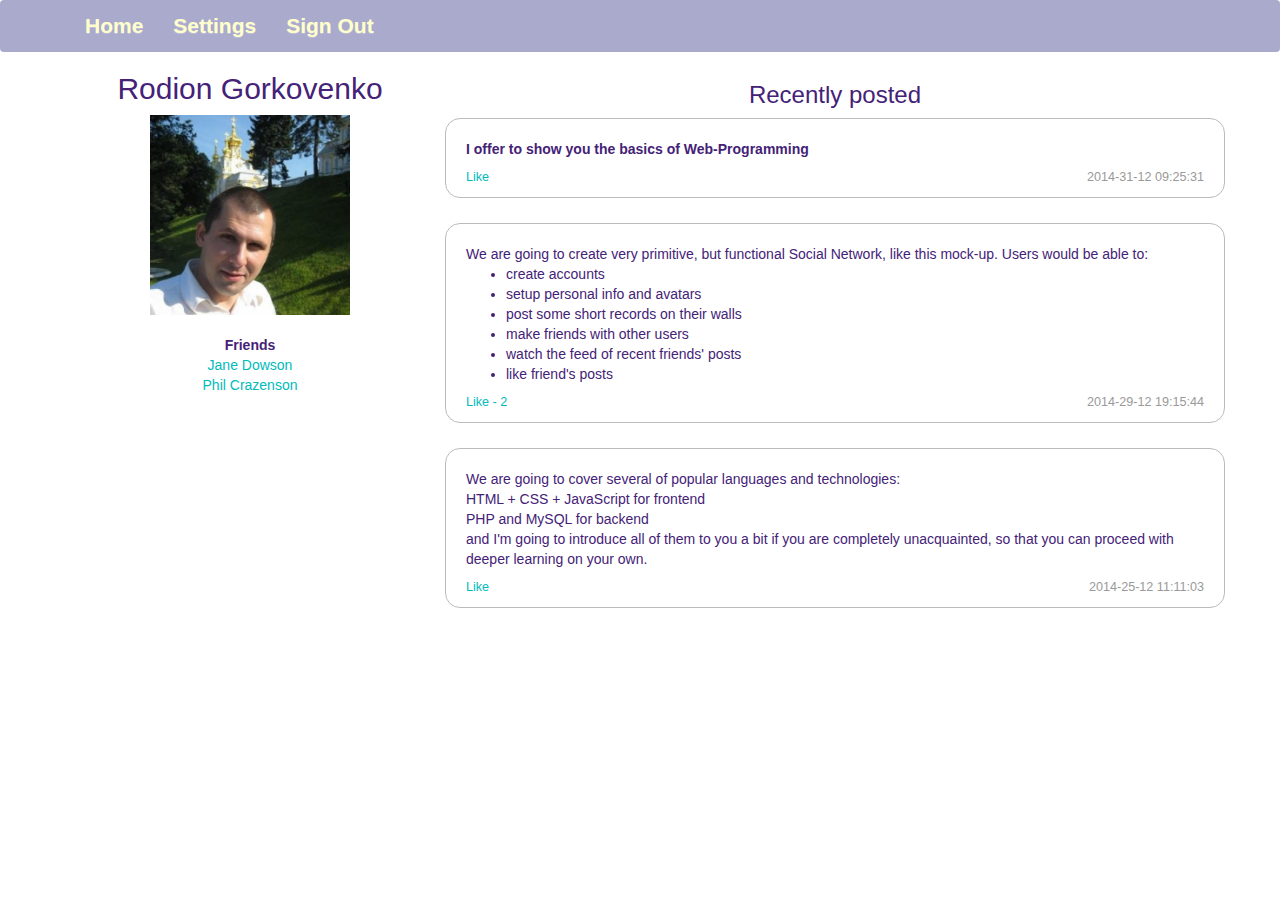
<file: index.html>
<!doctype html>

<html>

<head>
    <title>Mock page of basic social network for learning web-programming</title>
    <link href="css/bootstrap.min.css" rel="stylesheet"/>
    <link href="css/bootstrap-theme.min.css" rel="stylesheet"/>
    <link href="css/common.css" rel="stylesheet"/>
    <script src="js/jquery.min.js"></script>
    <script src="js/bootstrap.min.js"></script>
</head>

<body>
    
    <nav class="navbar" role="navigation">
        <div class="container">
            <ul class="nav navbar-nav">
                <li class="active">
                    <a href="#">Home</a>
                </li>
                <li>
                    <a href="#">Settings</a>
                </li>
                <li>
                    <a href="#">Sign Out</a>
                </li>
            </ul>
        </div>
    </nav>
    
    <div class="container">
        <div class="row">
            <span class="col-md-4 text-center">
                <h2>Rodion Gorkovenko</h2>
                <div class="row avatar">
                    <img src="./img/avatar.jpg" alt="Rodion Gork avatar"/>
                </div>
                <br/>
                <div class="row friends">
                    <div><strong>Friends</strong></div>
                    <div><a href="#">Jane Dowson</a></div>
                    <div><a href="#">Phil Crazenson</a></div>
                </div>
            </span>
            <span class="col-md-8">
                <h3 class="row text-center">Recently posted</h3>
                <div class="row post">
                    <strong>I offer to show you the basics of Web-Programming</strong>
                    <div class="row stats">
                        <span class="likes col-md-7"><a href="#">Like</a></span>
                        <span class="date col-md-5 text-right">2014-31-12 09:25:31</span>
                    </div>
                </div>
                <div class="row post">
                    We are going to create very primitive, but functional Social Network, like this mock-up.
                    Users would be able to:
                    <ul>
                        <li>create accounts</li>
                        <li>setup personal info and avatars</li>
                        <li>post some short records on their walls</li>
                        <li>make friends with other users</li>
                        <li>watch the feed of recent friends' posts</li>
                        <li>like friend's posts</li>
                    </ul>
                    <div class="row stats">
                        <span class="likes col-md-7">
                            <a href="#">Like</a>
                            <a href="#">- 2</a>
                        </span>
                        <span class="date col-md-5 text-right">2014-29-12 19:15:44</span>
                    </div>
                </div>
                <div class="row post">
                    We are going to cover several of popular languages and technologies:<br/>
                    HTML + CSS + JavaScript for frontend<br/>
                    PHP and MySQL for backend<br/>
                    and I'm going to introduce all of them to you a bit if you are completely unacquainted, so that
                    you can proceed with deeper learning on your own.
                    <div class="row stats">
                        <span class="likes col-md-7"><a href="#">Like</a></span>
                        <span class="date col-md-5 text-right">2014-25-12 11:11:03</span>
                    </div>
                </div>
            </span>
        </div>
    </div>

</body>
</html>
</file>
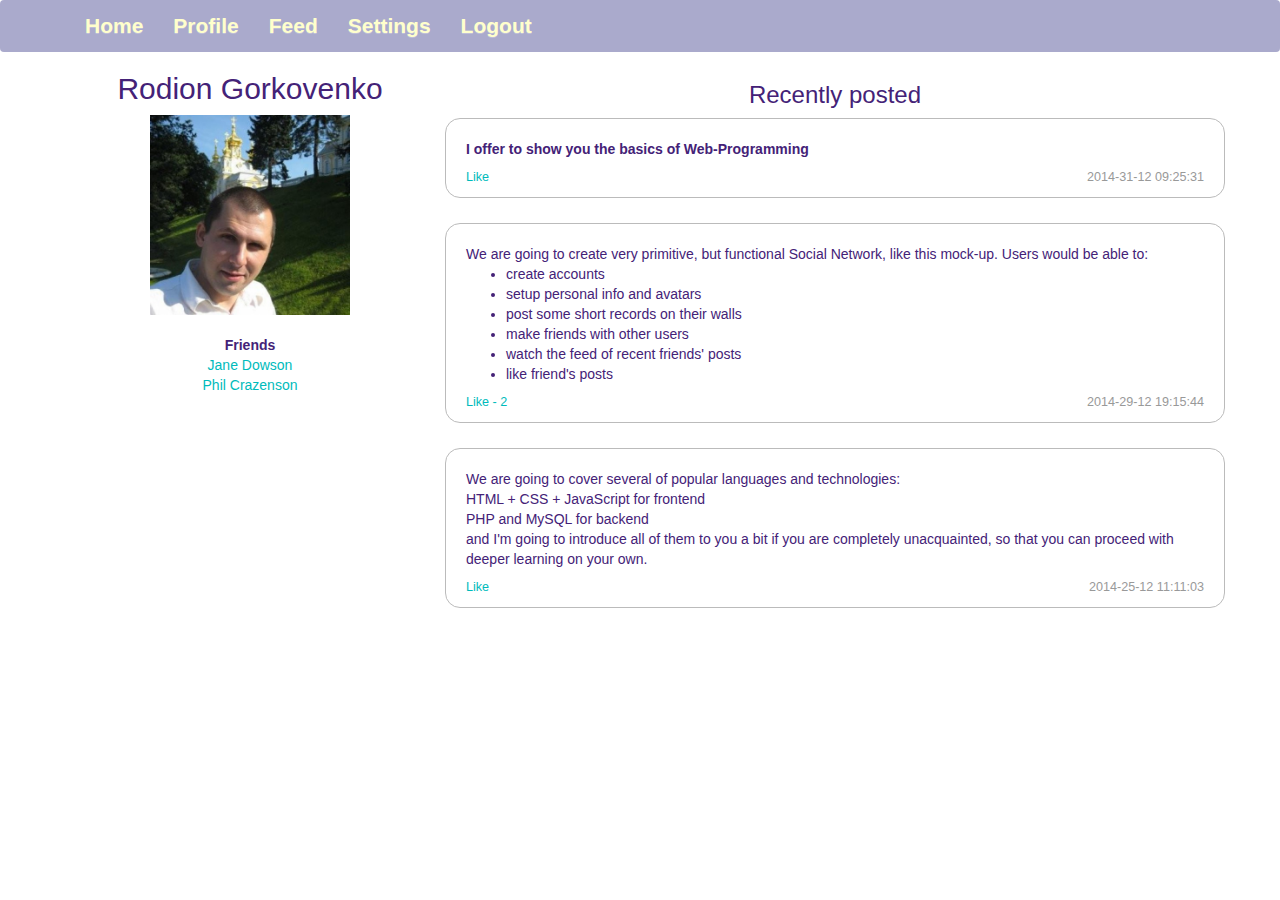
<file: profile.html>
<!doctype html>

<html>

<head>
    <title>Mock profile page of basic social network for learning web-programming</title>
    <link href="css/bootstrap.min.css" rel="stylesheet"/>
    <link href="css/bootstrap-theme.min.css" rel="stylesheet"/>
    <link href="css/common.css" rel="stylesheet"/>
    <script src="js/jquery.min.js"></script>
    <script src="js/bootstrap.min.js"></script>
</head>

<body>
    
    <nav class="navbar" role="navigation">
        <div class="container">
            <ul class="nav navbar-nav">
                <li class="active">
                    <a href="./index.html">Home</a>
                </li>
                <li>
                    <a href="./profile.html">Profile</a>
                </li>
                <li>
                    <a href="./notimpl.html">Feed</a>
                </li>
                <li>
                    <a href="./notimpl.html">Settings</a>
                </li>
                <li>
                    <a href="./notimpl.html">Logout</a>
                </li>
            </ul>
        </div>
    </nav>
    
    <div class="container">
        <div class="row">
            <span class="col-md-4 text-center">
                <h2>Rodion Gorkovenko</h2>
                <div class="row avatar">
                    <img src="./img/avatar.jpg" alt="Rodion Gork avatar"/>
                </div>
                <br/>
                <div class="row friends">
                    <div><strong>Friends</strong></div>
                    <div><a href="#">Jane Dowson</a></div>
                    <div><a href="#">Phil Crazenson</a></div>
                </div>
            </span>
            <span class="col-md-8">
                <h3 class="row text-center">Recently posted</h3>
                <div class="row post">
                    <strong>I offer to show you the basics of Web-Programming</strong>
                    <div class="row stats">
                        <span class="likes col-md-7"><a href="#">Like</a></span>
                        <span class="date col-md-5 text-right">2014-31-12 09:25:31</span>
                    </div>
                </div>
                <div class="row post">
                    We are going to create very primitive, but functional Social Network, like this mock-up.
                    Users would be able to:
                    <ul>
                        <li>create accounts</li>
                        <li>setup personal info and avatars</li>
                        <li>post some short records on their walls</li>
                        <li>make friends with other users</li>
                        <li>watch the feed of recent friends' posts</li>
                        <li>like friend's posts</li>
                    </ul>
                    <div class="row stats">
                        <span class="likes col-md-7">
                            <a href="#">Like</a>
                            <a href="#">- 2</a>
                        </span>
                        <span class="date col-md-5 text-right">2014-29-12 19:15:44</span>
                    </div>
                </div>
                <div class="row post">
                    We are going to cover several of popular languages and technologies:<br/>
                    HTML + CSS + JavaScript for frontend<br/>
                    PHP and MySQL for backend<br/>
                    and I'm going to introduce all of them to you a bit if you are completely unacquainted, so that
                    you can proceed with deeper learning on your own.
                    <div class="row stats">
                        <span class="likes col-md-7"><a href="#">Like</a></span>
                        <span class="date col-md-5 text-right">2014-25-12 11:11:03</span>
                    </div>
                </div>
            </span>
        </div>
    </div>

</body>
</html>
</file>
<file: css/common.css>
body {
    color: #427;
}

.navbar {
    background: #aac;
}

.navbar a {
    font-size: 150%;
    font-weight: bold;
    color: #ffc;
}

.navbar a:hover {
    color: #88c;
}

.errors {
    background: #f88;
    color: yellow;
    padding: 5px;
    margin-top: 5px;
    font-weight: bold;
}

.flash-msg {
    background: #4AF;
    color: yellow;
    padding: 3px;
    font-weight: bold;
    margin: 3px 0px;
    border-radius: 5px;
}

code {
    background: #ddd;
    color: #080;
    font-weight: bold;
    padding: 2px;
    border-radius: 2px;
}

.avatar {
    height: 200px;
}
.avatar img {
    height: 100%;
}

h2 {
    margin-top: 0px;
}
h3 {
    margin-top: 10px;
}

.post {
    border: 1px solid #bbb;
    border-radius: 15px;
    padding: 20px;
    padding-bottom: 10px;
    margin-bottom:25px;
}

.post .stats {
    font-size: 90%;
    margin-top:10px;
}
.post .date {
    color: #999;
}

a {
    color: #0bb;
}
</file>
